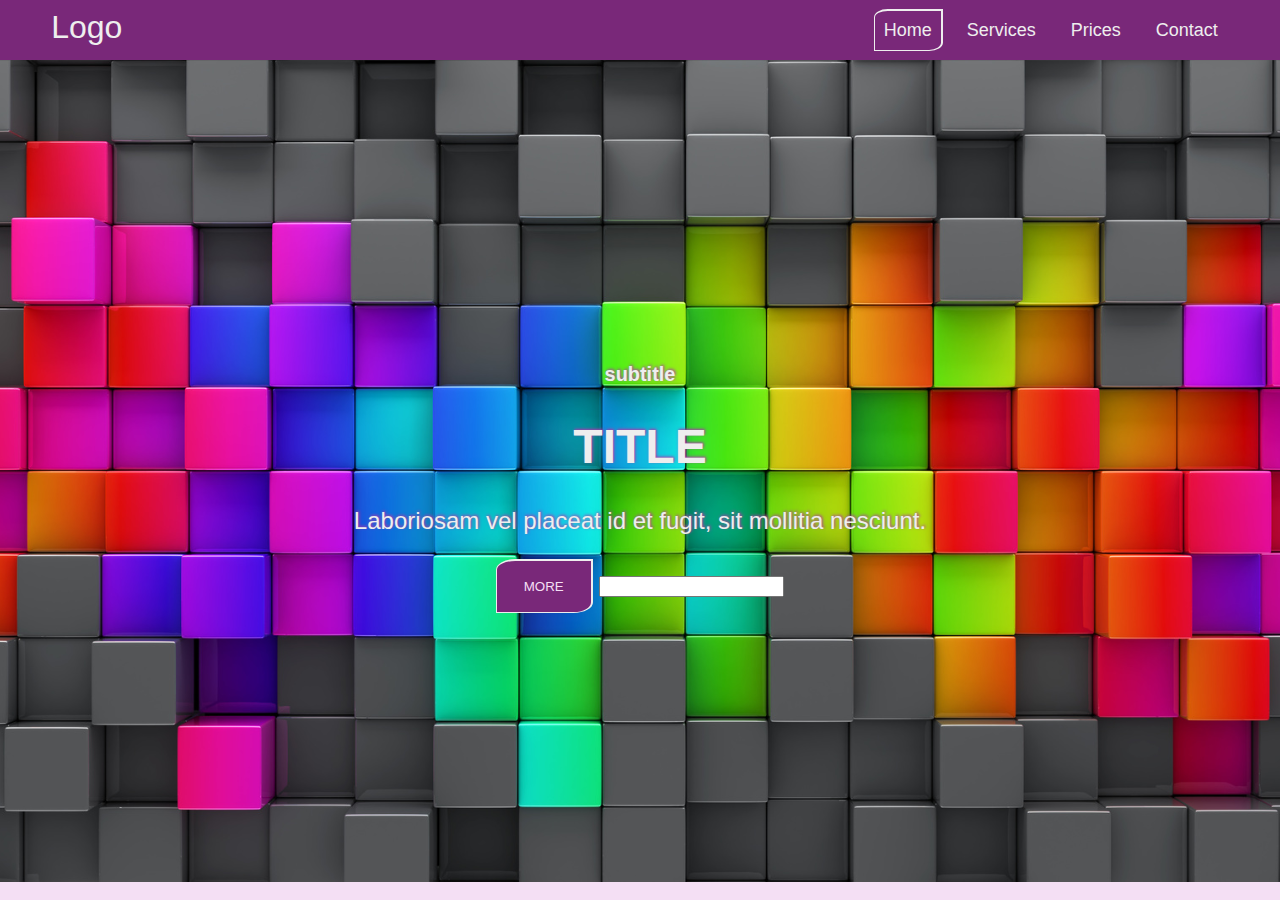
<file: Task 1/index.html>
<!DOCTYPE html>
<html lang="en">

<head>
    <meta charset="UTF-8">
    <meta name="viewport" content="width=device-width, initial-scale=1.0">
    <title>SCSS practic</title>
    <link rel="stylesheet" type="text/css" href="./styles.css" />
</head>

<body>
    <header>
        <a id="logo" href="">Logo</a>
        <nav>
            <ul>
                <li><a href="#" class="active">Home</a></li>
                <li><a href="#">Services</a></li>
                <li><a href="#">Prices</a></li>
                <li><a href="#">Contact</a></li>
            </ul>
        </nav>
    </header>

    <section id="home" class="home">
        <div>
            <h5>subtitle</h5>
            <h1>title</h1>
            <p>Laboriosam vel placeat id et fugit, sit mollitia nesciunt.</p>
            <button>more</button>
            <input type="text">
        </div>
    </section>
</body>

</html>
</file>
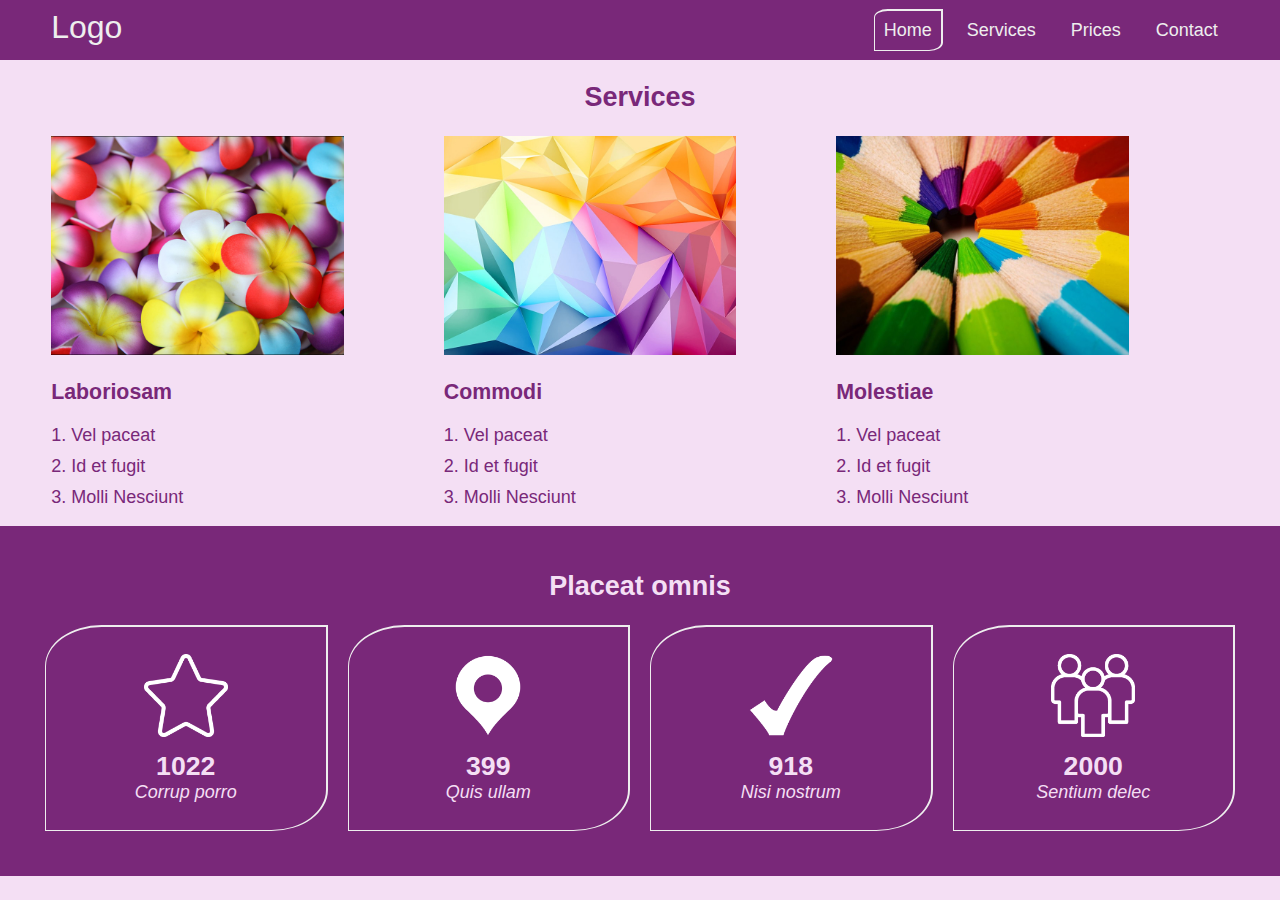
<file: Task 2/index.html>
<!DOCTYPE html>
<html lang="en">
<head>
    <meta charset="UTF-8">
    <meta name="viewport" content="width=device-width, initial-scale=1.0">
    <link rel="stylesheet" href="styles.css">
    <title>SASS</title>
</head>
<body>
    <header>
        <a id="logo" href="#">Logo</a>
        <nav>
            <ul>
                <li><a href="#" class="active">Home</a></li>
                <li><a href="#">Services</a></li>
                <li><a href="#">Prices</a></li>
                <li><a href="#">Contact</a></li>
            </ul>
        </nav>
    </header>
    <section id="home" class="home">
        <h2>Services</h2>
        <div class="flex">
            <div>
                <div class="img-wrapper">
                    <img src="images/img_1.jpg" alt="img_1">
                </div>
                <h4>Laboriosam</h4>
                <ol>
                    <li>Vel paceat</li>
                    <li>Id et fugit</li>
                    <li>Molli Nesciunt</li>
                </ol>
            </div>
            <div>
                <div class="img-wrapper">

                    <img src="images/img_2.jpg" alt="img_2">
                </div>
                <h4>Commodi</h4>
                <ol>
                    <li>Vel paceat</li>
                    <li>Id et fugit</li>
                    <li>Molli Nesciunt</li>
                </ol>
            </div>
            <div>
                <div class="img-wrapper">
                    <img src="images/img_3.jpg" alt="img_3">
                </div>
                <h4>Molestiae</h4>
                <ol>
                    <li>Vel paceat</li>
                    <li>Id et fugit</li>
                    <li>Molli Nesciunt</li>
                </ol>
            </div>
        </div>
    </section>
    <footer>
        <h2>Placeat omnis</h2>
        <div class="flex">
            <div>
                <div class="img-wrapper">
                    <img src="images/star.png" alt="star">
                </div>
                <h3>1022</h3>
                <p>Corrup porro</p>
            </div>
            <div>
                <div class="img-wrapper">
                    <img src="images/location.png" alt="location">
                </div>
                <h3>399</h3>
                <p>Quis ullam</p>
            </div>
            <div>
                <div class="img-wrapper">
                    <img src="images/mark.png" alt="mark">
                </div>
                <h3>918</h3>
                <p>Nisi nostrum</p>
            </div>
            <div>
                <div class="img-wrapper">
                    <img src="images/people.png" alt="people">
                </div>
                <h3>2000</h3>
                <p>Sentium delec</p>
            </div>
        </div>
    </footer>
</body>
</html>
</file>
<file: Task 1/styles.css>
html {
  scroll-behavior: smooth;
}

body {
  margin: 0;
  padding: 0;
  list-style: none;
  background-color: #f4dff4;
  color: #ad36ad;
  font-family: "Franklin Gothic Medium", "Arial Narrow", Arial, sans-serif;
  font-size: 18px;
}

header {
  display: flex;
  flex-direction: row;
  justify-content: space-between;
  background-color: #792879;
  color: #f4dff4;
  padding: 1vh 4vw;
  position: sticky;
  left: 0;
  top: 0;
  z-index: 100;
}
header a {
  color: #eee;
  text-decoration: none;
  font-size: 2rem;
}
header nav ul {
  margin: 0;
  padding: 0;
  list-style: none;
}
header nav ul li {
  display: inline-block;
  margin-left: 1vh;
}
header nav ul li a {
  display: block;
  font-size: 100%;
  padding: 1vh;
  text-transform: capitalize;
  border: 2px solid transparent;
  border-radius: 20% 0;
  border-bottom-width: 1px;
  border-left-width: 1px;
}
header nav ul li a:hover, header nav ul li a.active {
  border: 2px solid #eee;
  border-radius: 20% 0;
  border-bottom-width: 1px;
  border-left-width: 1px;
}

.home {
  display: flex;
  flex-direction: column;
  justify-content: center;
  height: 80vh;
  padding: 4vw;
  background-image: url(images/background.jpg);
  background-size: cover;
  background-position: center center;
}
.home div {
  width: 70%;
  margin: 0 auto;
  text-align: center;
  color: #eee;
  text-shadow: 1px -1px 3px #ad36ad;
  position: relative;
  z-index: 10;
  font-size: 1.5rem;
}
.home div h1 {
  text-transform: uppercase;
}
.home div button {
  background: none;
  border: 2px solid #eee;
  border-radius: 20% 0;
  border-bottom-width: 1px;
  border-left-width: 1px;
  background-color: #792879;
  color: #f4dff4;
  padding: 2vh 3vh;
  text-transform: uppercase;
  font-family: "Franklin Gothic Medium", "Arial Narrow", Arial, sans-serif;
}
.home div button:focus {
  outline: transparent;
  box-shadow: 1px -1px 3px #ad36ad;
}

.services {
  padding: 1vh 4vw;
  background-color: #f4dff4;
  color: #ad36ad;
}
.services h2 {
  text-align: center;
}
.services > div {
  display: flex;
  flex-direction: row;
  justify-content: space-between;
  gap: 4vw;
}
.services > div ol {
  padding-left: 0;
  list-style-position: inside;
}
.services > div img {
  width: 100%;
}

/*# sourceMappingURL=styles.css.map */
</file>
<file: Task 2/styles.css>
html {
  scroll-behavior: smooth;
}

body {
  margin: 0;
  padding: 0;
  list-style: none;
  background-color: #f4dff4;
  color: #792879;
  font-family: "Franklin Gothic Medium", "Arial Narrow", Arial, sans-serif;
  font-size: 18px;
}

header {
  display: flex;
  flex-direction: row;
  justify-content: space-between;
  background-color: #792879;
  color: #f4dff4;
  padding: 1vh 4vw;
  position: sticky;
  left: 0;
  top: 0;
  z-index: 100;
}
header a {
  color: #eee;
  text-decoration: none;
  font-size: 2rem;
}
header nav ul {
  margin: 0;
  padding: 0;
  list-style: none;
}
header nav ul li {
  display: inline-block;
  margin-left: 1vh;
}
header nav ul li a {
  display: block;
  font-size: 100%;
  padding: 1vh;
  text-transform: capitalize;
  border: 2px solid transparent;
  border-radius: 20% 0;
  border-bottom-width: 1px;
  border-left-width: 1px;
}
header nav ul li a:hover, header nav ul li a.active {
  border: 2px solid #eee;
  border-radius: 20% 0;
  border-bottom-width: 1px;
  border-left-width: 1px;
}

.home {
  background-color: #f4dff4;
  color: #792879;
  padding: 0 4vw;
}
.home h2 {
  text-align: center;
}
.home .flex {
  display: flex;
  flex-direction: row;
  justify-content: start;
}
.home .flex div {
  margin-right: 50px;
}
.home .flex div img {
  width: 100%;
}
.home .flex div h4 {
  margin: 20px 0;
  font-size: 16pt;
}
.home .flex div ol {
  padding: 0;
  list-style-position: inside;
}
.home .flex div ol li {
  margin: 10px 0;
}

footer {
  background-color: #792879;
  color: #f4dff4;
  padding: 5vh;
}
footer h2 {
  margin-top: 0;
  text-align: center;
}
footer .flex {
  display: flex;
  flex-direction: row;
  justify-content: space-around;
  gap: 20px;
}
footer .flex div {
  border: 2px solid #eee;
  border-radius: 20% 0;
  border-bottom-width: 1px;
  border-left-width: 1px;
  display: flex;
  flex-direction: column;
  justify-content: center;
  align-items: center;
  padding: 3vh 0;
  overflow: auto;
}
footer .flex div .img-wrapper {
  width: 30%;
  margin: 0;
  padding: 0;
  list-style: none;
  border: none;
}
footer .flex div .img-wrapper img {
  width: 100%;
}
footer .flex div h3 {
  margin: 5% 0 0;
  font-size: 20pt;
}
footer .flex div p {
  margin: 0;
  padding: 0;
  list-style: none;
  font-style: italic;
}

/*# sourceMappingURL=styles.css.map */
</file>
